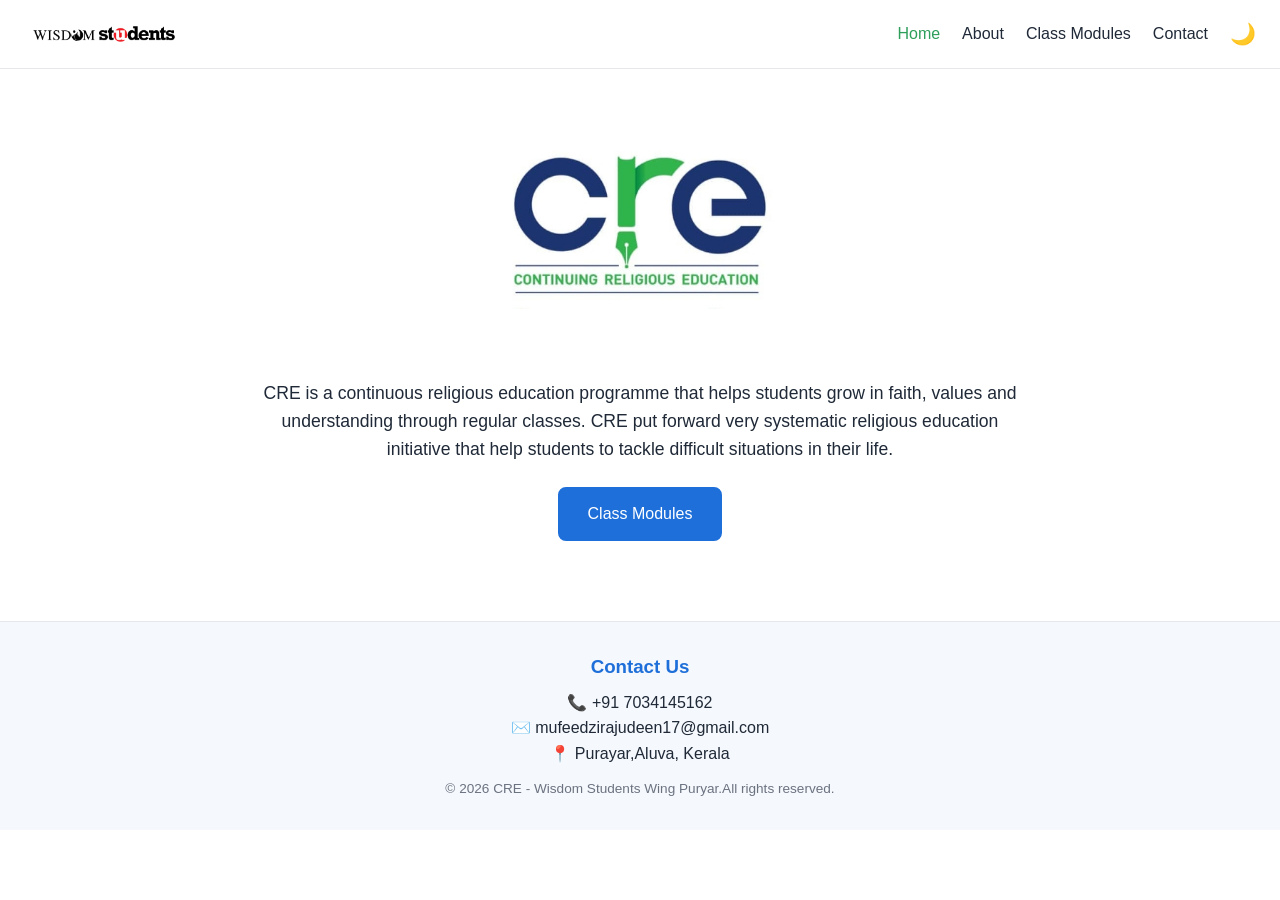
<file: index.html>
<!DOCTYPE html>
<html lang="en">
<head>
  <meta charset="UTF-8">
  <!-- Makes the page scale properly on phones -->
  <meta name="viewport" content="width=device-width, initial-scale=1.0">
  <title>CRE - Continuous Religious Education</title>
  <link rel="stylesheet" href="style.css">
</head>
<body>

  <!-- ===== HEADER / NAVIGATION (same on every page) ===== -->
  <header class="site-header">
   <a href="index.html" class="brand"><img src="students-logo.png" alt="Wisdom Students Wing" class="brand-img"></a>

    <!-- Hamburger button: only visible on mobile -->
    <button id="menu-btn" class="menu-btn" aria-label="Open menu">&#9776;</button>

    <nav id="nav" class="nav">
      <a href="index.html" class="active">Home</a>
      <a href="about.html">About</a>
      <a href="classes.html">Class Modules</a>
      <a href="contact.html">Contact</a>
      <!-- Dark mode toggle -->
      <button id="theme-btn" class="theme-btn" aria-label="Toggle dark mode">🌙</button>
    </nav>
  </header>

  <main>
    <!-- ===== HERO: big CRE logo + full form underneath ===== -->
    <section class="hero fade-in">
  <img src="cre.jpeg" alt="CRE - Continuous Religious Education" class="logo-img">
</section>
    </section>

    <!-- ===== INTRO ===== -->
    <section class="container fade-in">
      <p class="intro">
        CRE is a continuous religious education programme that helps students
        grow in faith, values and understanding through regular classes.
        CRE put forward very systematic religious education initiative that help students to tackle difficult situations in their life.
      </p>

      <!-- Button that opens the class modules page -->
      <div class="center">
        <a href="classes.html" class="btn">Class Modules</a>
      </div>
    </section>
  </main>

  <!-- ===== FOOTER: contact details at the bottom (same on every page) ===== -->
  <footer class="site-footer">
    <h3>Contact Us</h3>
    <p>📞 +91 7034145162</p>
    <p>✉️ mufeedzirajudeen17@gmail.com</p>
    <p>📍 Purayar,Aluva, Kerala</p>
    <p class="copy">&copy; <span id="year"></span> CRE - Wisdom Students Wing Puryar.All rights reserved.</p>
  </footer>

  <script src="script.js"></script>
</body>
</html>
</file>
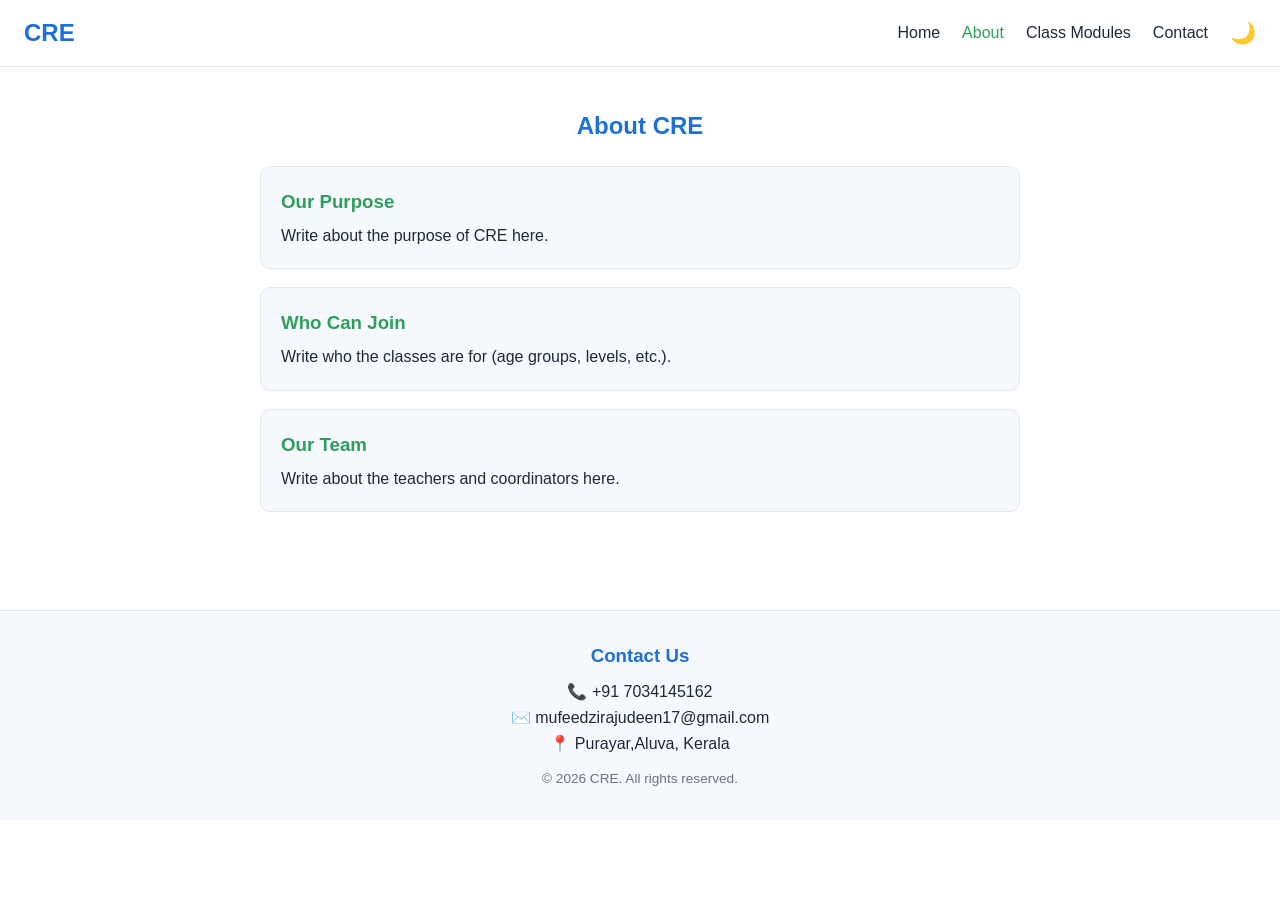
<file: about.html>
<!DOCTYPE html>
<html lang="en">
<head>
  <meta charset="UTF-8">
  <meta name="viewport" content="width=device-width, initial-scale=1.0">
  <title>About - CRE</title>
  <link rel="stylesheet" href="style.css">
</head>
<body>

  <header class="site-header">
    <a href="index.html" class="brand">CRE</a>
    <button id="menu-btn" class="menu-btn" aria-label="Open menu">&#9776;</button>
    <nav id="nav" class="nav">
      <a href="index.html">Home</a>
      <a href="about.html" class="active">About</a>
      <a href="classes.html">Class Modules</a>
      <a href="contact.html">Contact</a>
      <button id="theme-btn" class="theme-btn" aria-label="Toggle dark mode">🌙</button>
    </nav>
  </header>

  <main class="container">
    <h2 class="page-title fade-in">About CRE</h2>

    <div class="card fade-in">
      <h3>Our Purpose</h3>
      <p>Write about the purpose of CRE here.</p>
    </div>

    <div class="card fade-in">
      <h3>Who Can Join</h3>
      <p>Write who the classes are for (age groups, levels, etc.).</p>
    </div>

    <div class="card fade-in">
      <h3>Our Team</h3>
      <p>Write about the teachers and coordinators here.</p>
    </div>
  </main>

  <footer class="site-footer">
    <h3>Contact Us</h3>
    <p>📞 +91 7034145162</p>
    <p>✉️ mufeedzirajudeen17@gmail.com</p>
    <p>📍 Purayar,Aluva, Kerala</p>
    <p class="copy">&copy; <span id="year"></span> CRE. All rights reserved.</p>
  </footer>

  <script src="script.js"></script>
</body>
</html>
</file>
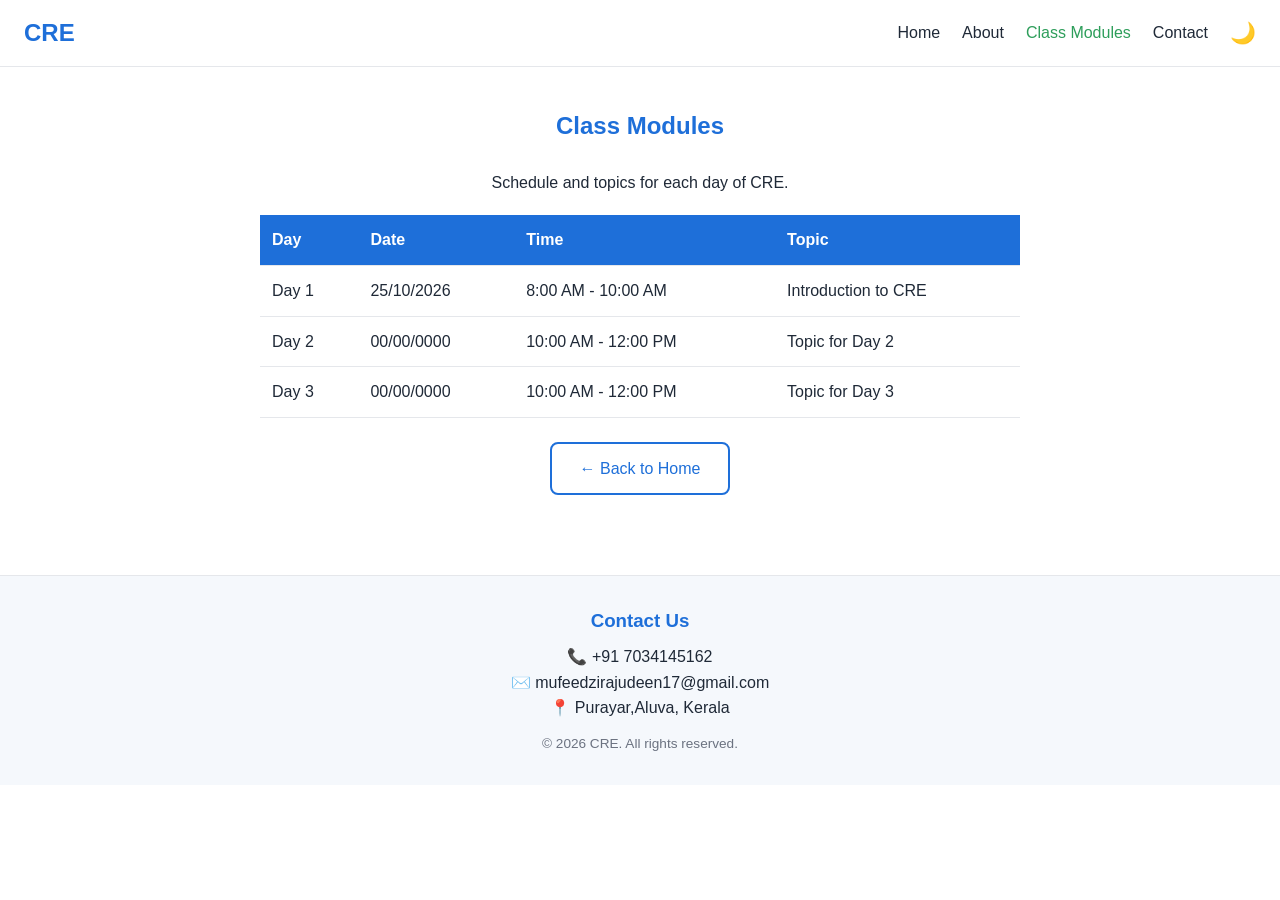
<file: classes.html>
<!DOCTYPE html>
<html lang="en">
<head>
  <meta charset="UTF-8">
  <meta name="viewport" content="width=device-width, initial-scale=1.0">
  <title>Class Modules - CRE</title>
  <link rel="stylesheet" href="style.css">
</head>
<body>

  <header class="site-header">
    <a href="index.html" class="brand">CRE</a>
    <button id="menu-btn" class="menu-btn" aria-label="Open menu">&#9776;</button>
    <nav id="nav" class="nav">
      <a href="index.html">Home</a>
      <a href="about.html">About</a>
      <a href="classes.html" class="active">Class Modules</a>
      <a href="contact.html">Contact</a>
      <button id="theme-btn" class="theme-btn" aria-label="Toggle dark mode">🌙</button>
    </nav>
  </header>

  <main class="container">
    <h2 class="page-title fade-in">Class Modules</h2>
    <p class="center fade-in">Schedule and topics for each day of CRE.</p>

    <!-- The wrapper lets the table scroll sideways on small screens -->
    <div class="table-wrap fade-in">
      <table>
        <thead>
          <tr>
            <th>Day</th>
            <th>Date</th>
            <th>Time</th>
            <th>Topic</th>
          </tr>
        </thead>
        <tbody>
          <!-- Copy a <tr>...</tr> row to add more days -->
          <tr>
            <td>Day 1</td>
            <td>25/10/2026</td>
            <td>8:00 AM - 10:00 AM</td>
            <td>Introduction to CRE</td>
          </tr>
          <tr>
            <td>Day 2</td>
            <td>00/00/0000</td>
            <td>10:00 AM - 12:00 PM</td>
            <td>Topic for Day 2</td>
          </tr>
          <tr>
            <td>Day 3</td>
            <td>00/00/0000</td>
            <td>10:00 AM - 12:00 PM</td>
            <td>Topic for Day 3</td>
          </tr>
        </tbody>
      </table>
    </div>

    <div class="center">
      <a href="index.html" class="btn btn-outline">&larr; Back to Home</a>
    </div>
  </main>

  <footer class="site-footer">
    <h3>Contact Us</h3>
    <p>📞 +91 7034145162</p>
    <p>✉️ mufeedzirajudeen17@gmail.com</p>
    <p>📍 Purayar,Aluva, Kerala</p>
    <p class="copy">&copy; <span id="year"></span> CRE. All rights reserved.</p>
  </footer>

  <script src="script.js"></script>
</body>
</html>
</file>
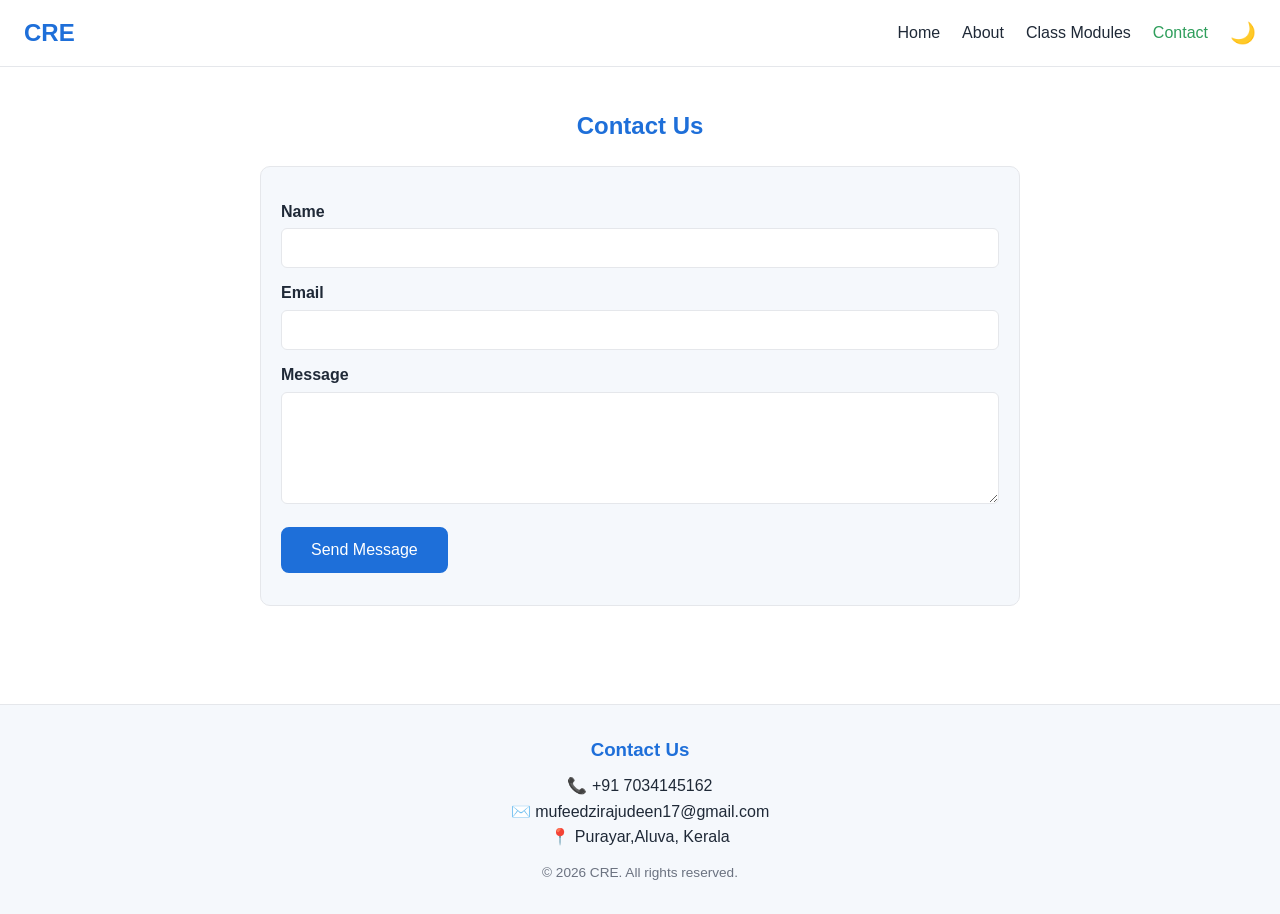
<file: contact.html>
<!DOCTYPE html>
<html lang="en">
<head>
  <meta charset="UTF-8">
  <meta name="viewport" content="width=device-width, initial-scale=1.0">
  <title>Contact - CRE</title>
  <link rel="stylesheet" href="style.css">
</head>
<body>

  <header class="site-header">
    <a href="index.html" class="brand">CRE</a>
    <button id="menu-btn" class="menu-btn" aria-label="Open menu">&#9776;</button>
    <nav id="nav" class="nav">
      <a href="index.html">Home</a>
      <a href="about.html">About</a>
      <a href="classes.html">Class Modules</a>
      <a href="contact.html" class="active">Contact</a>
      <button id="theme-btn" class="theme-btn" aria-label="Toggle dark mode">🌙</button>
    </nav>
  </header>

  <main class="container">
    <h2 class="page-title fade-in">Contact Us</h2>

    <form id="contact-form" class="card form fade-in">
      <label for="name">Name</label>
      <input type="text" id="name" required>

      <label for="email">Email</label>
      <input type="email" id="email" required>

      <label for="message">Message</label>
      <textarea id="message" rows="5" required></textarea>

      <button type="submit" class="btn">Send Message</button>
      <p id="form-status" class="form-status"></p>
    </form>
  </main>

  <footer class="site-footer">
    <h3>Contact Us</h3>
    <p>📞 +91 7034145162</p>
    <p>✉️ mufeedzirajudeen17@gmail.com</p>
    <p>📍 Purayar,Aluva, Kerala</p>
    <p class="copy">&copy; <span id="year"></span> CRE. All rights reserved.</p>
  </footer>

  <script src="script.js"></script>
</body>
</html>
</file>
<file: style.css>
/* ===== COLOUR VARIABLES =====
   Change colours here and the whole site updates.
   Dark mode overrides them below. */
:root {
  --bg: #ffffff;
  --text: #1f2937;
  --muted: #6b7280;
  --blue: #1e6fd9;
  --green: #2e9e5b;
  --card: #f5f8fc;
  --border: #e5e7eb;
}

/* When JavaScript adds data-theme="dark" to <html>, these values replace the ones above */
[data-theme="dark"] {
  --bg: #0f172a;
  --text: #e5e7eb;
  --muted: #9ca3af;
  --blue: #4d9dff;
  --green: #4cc38a;
  --card: #1e293b;
  --border: #334155;
}

/* ===== BASE ===== */
* { margin: 0; padding: 0; box-sizing: border-box; }

body {
  font-family: Arial, Helvetica, sans-serif;
  background: var(--bg);
  color: var(--text);
  line-height: 1.6;
  transition: background 0.3s, color 0.3s;   /* smooth dark mode switch */
}

a { text-decoration: none; }

.container { max-width: 800px; margin: 0 auto; padding: 40px 20px; }
.center { text-align: center; margin-top: 24px; }

/* ===== HEADER ===== */
.site-header {
  position: sticky;            /* stays at the top while scrolling */
  top: 0;
  z-index: 10;
  display: flex;
  justify-content: space-between;
  align-items: center;
  padding: 14px 24px;
  background: var(--bg);
  border-bottom: 1px solid var(--border);
}

.brand { font-size: 1.5rem; font-weight: bold; color: var(--blue); }

.nav { display: flex; align-items: center; gap: 22px; }
.nav a { color: var(--text); font-weight: 500; }
.nav a:hover, .nav a.active { color: var(--green); }

.theme-btn, .menu-btn {
  background: none;
  border: none;
  font-size: 1.3rem;
  cursor: pointer;
  color: var(--text);
}
.menu-btn { display: none; }   /* hidden on desktop */

/* ===== HERO (CRE logo) ===== */
.hero { text-align: center; padding: 70px 20px 30px; }

.logo {
  font-size: clamp(4.5rem, 18vw, 9rem);   /* big, but shrinks on small screens */
  letter-spacing: 8px;
  line-height: 1;
}
.logo .c { color: var(--blue); }    /* C = blue  */
.logo .r { color: var(--green); }   /* R = green */
.logo .e { color: var(--blue); }    /* E = blue  */

.full-form {
  margin-top: 10px;
  font-size: 1rem;
  letter-spacing: 3px;
  text-transform: uppercase;
  color: var(--muted);
}

/* ===== INTRO ===== */
.intro { font-size: 1.1rem; text-align: center; }

/* ===== BUTTONS ===== */
.btn {
  display: inline-block;
  padding: 12px 28px;
  background: var(--blue);
  color: #fff;
  border: 2px solid var(--blue);
  border-radius: 8px;
  font-size: 1rem;
  cursor: pointer;
  transition: transform 0.2s, background 0.2s;
}
.btn:hover { background: var(--green); border-color: var(--green); transform: translateY(-3px); }

.btn-outline { background: transparent; color: var(--blue); }
.btn-outline:hover { color: #fff; }

/* ===== CARDS & PAGE TITLES ===== */
.page-title { text-align: center; color: var(--blue); margin-bottom: 20px; }

.card {
  background: var(--card);
  border: 1px solid var(--border);
  border-radius: 10px;
  padding: 20px;
  margin-bottom: 18px;
}
.card h3 { color: var(--green); margin-bottom: 6px; }

/* ===== SCHEDULE TABLE ===== */
.table-wrap { overflow-x: auto; margin-top: 20px; }

table { width: 100%; border-collapse: collapse; }
th, td { padding: 12px; text-align: left; border-bottom: 1px solid var(--border); }
th { background: var(--blue); color: #fff; }
tbody tr:hover { background: var(--card); }

/* ===== CONTACT FORM ===== */
.form label { display: block; margin: 12px 0 4px; font-weight: bold; }

.form input, .form textarea {
  width: 100%;
  padding: 10px;
  border: 1px solid var(--border);
  border-radius: 6px;
  background: var(--bg);
  color: var(--text);
  font-size: 1rem;
  font-family: inherit;
}
.form .btn { margin-top: 16px; }
.form-status { margin-top: 12px; color: var(--green); }

/* ===== FOOTER ===== */
.site-footer {
  text-align: center;
  padding: 30px 20px;
  background: var(--card);
  border-top: 1px solid var(--border);
  margin-top: 40px;
}
.site-footer h3 { color: var(--blue); margin-bottom: 8px; }
.copy { margin-top: 12px; color: var(--muted); font-size: 0.85rem; }

/* ===== ANIMATION =====
   Elements with class "fade-in" start invisible and slide up.
   JavaScript adds the "show" class when they scroll into view. */
.fade-in {
  opacity: 0;
  transform: translateY(25px);
  transition: opacity 0.8s ease, transform 0.8s ease;
}
.fade-in.show { opacity: 1; transform: translateY(0); }

/* ===== MOBILE (screens 700px wide or smaller) ===== */
@media (max-width: 700px) {
  .menu-btn { display: block; }

  .nav {
    display: none;                 /* hidden until the hamburger is clicked */
    position: absolute;
    top: 100%;
    left: 0;
    right: 0;
    flex-direction: column;
    padding: 16px;
    background: var(--bg);
    border-bottom: 1px solid var(--border);
  }
  .nav.open { display: flex; }     /* JavaScript adds "open" on click */
}

/* ===== LOGO IMAGE (added) ===== */
.logo-img {
  width: 90%;          /* takes most of the screen width on phones */
  max-width: 300px;    /* but never bigger than this on desktop */
  height: auto;        /* keeps the proportions */
  margin: 0 auto;      /* centers the image */
  display: block;
}
.brand-img {
  height: 40px;     /* change this to resize */
  width: auto;
  display: block;
}
</file>
